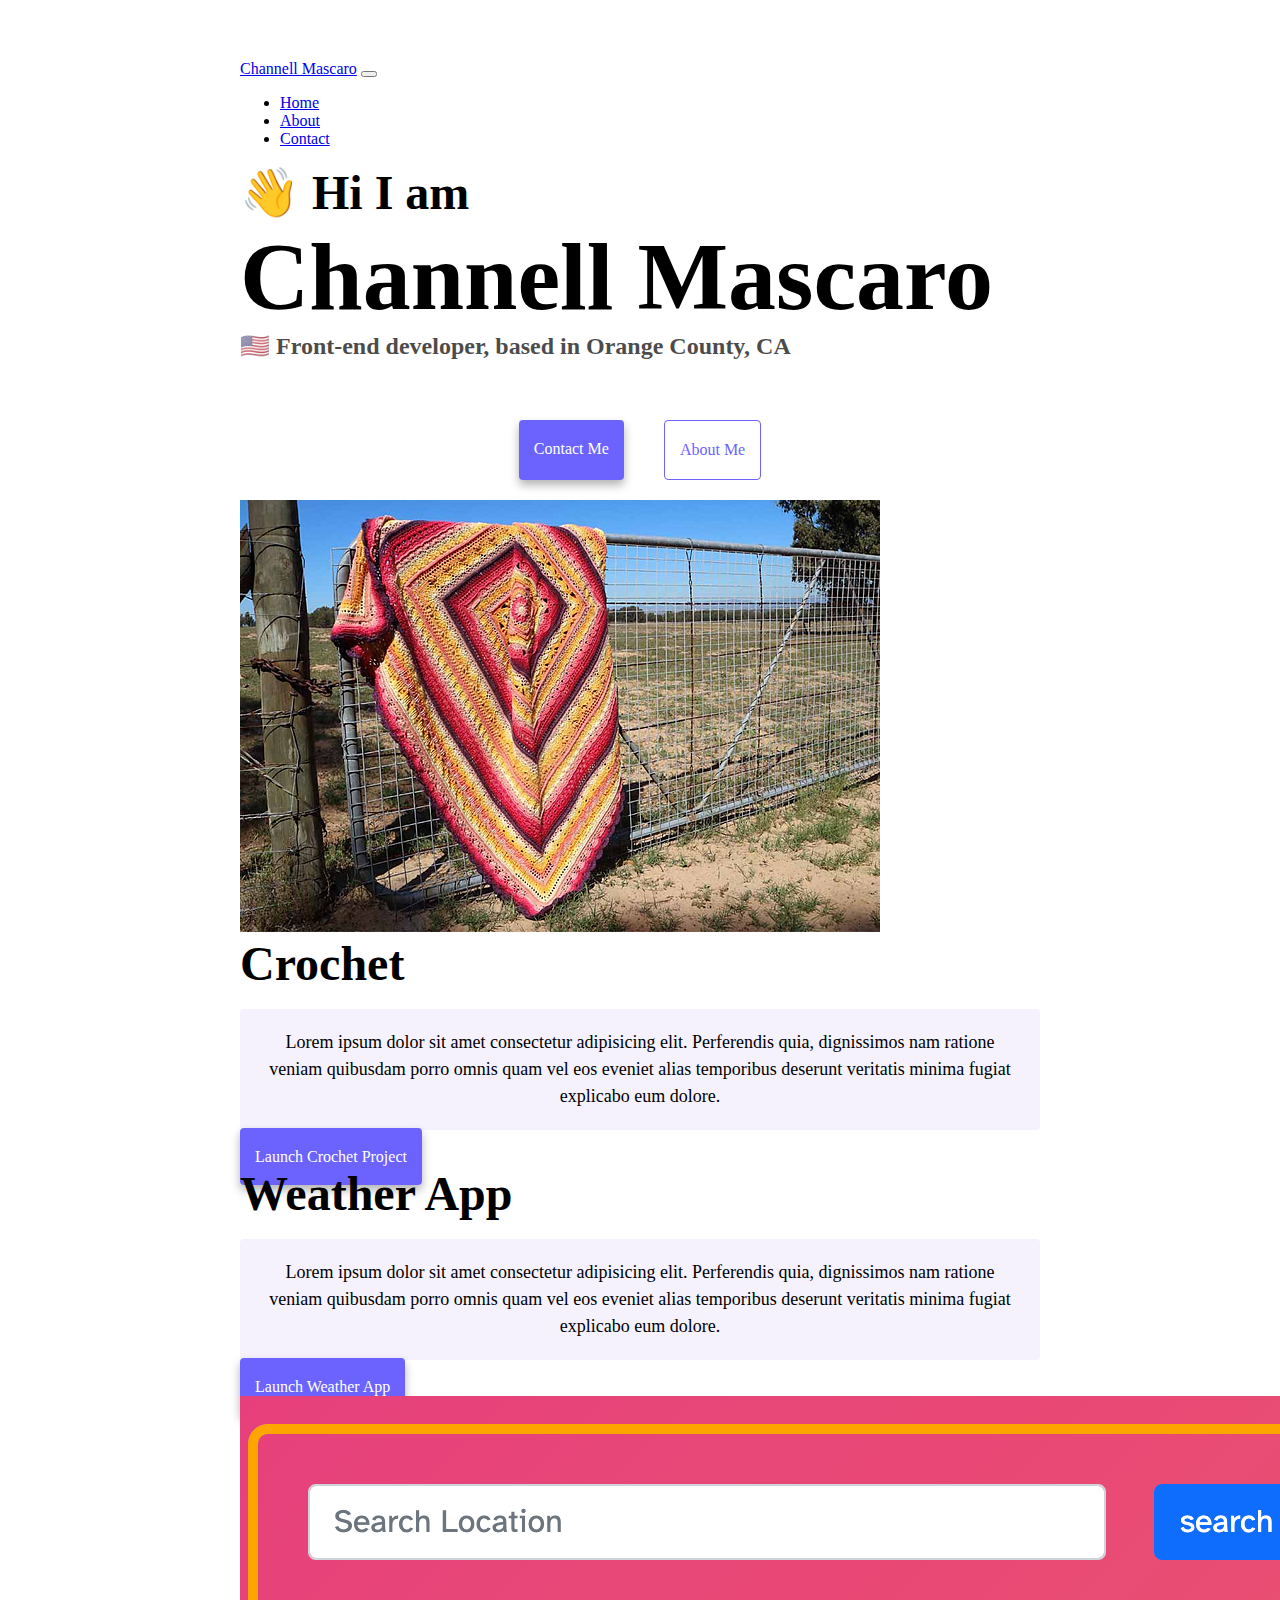
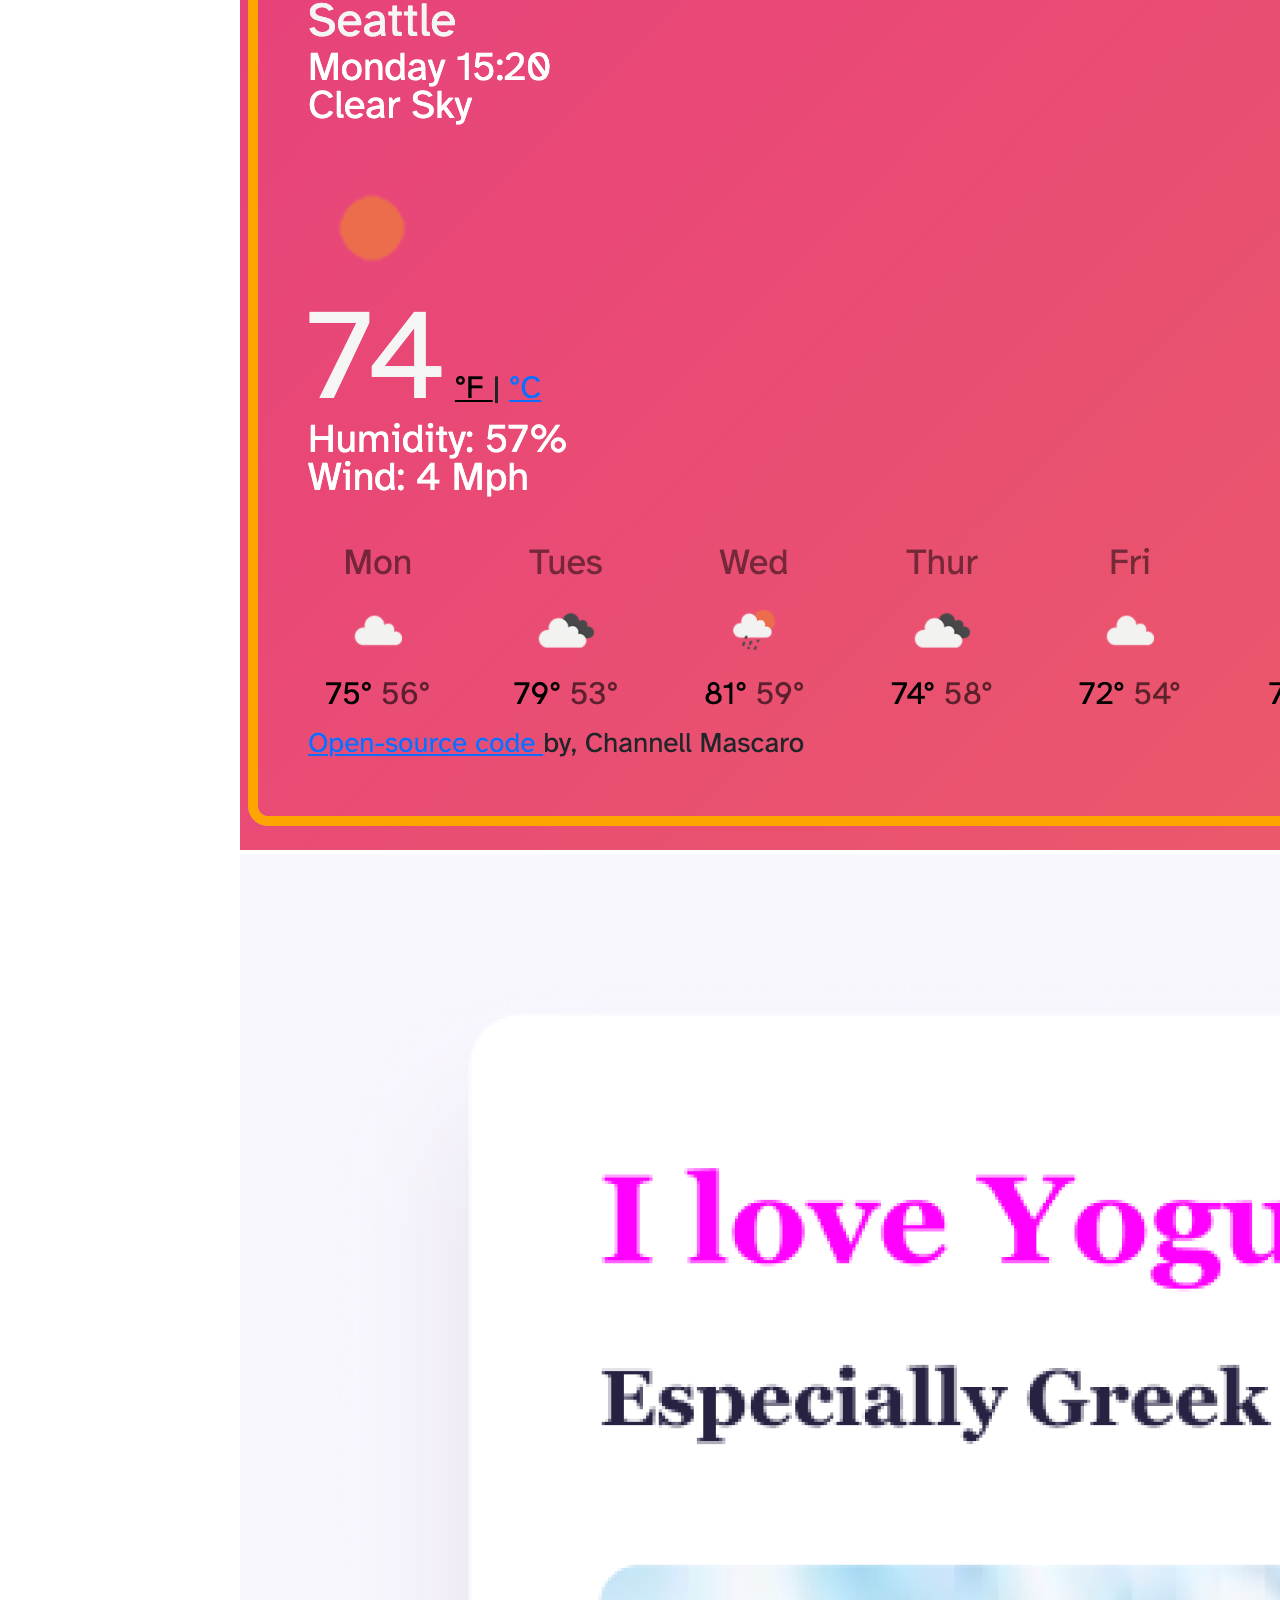
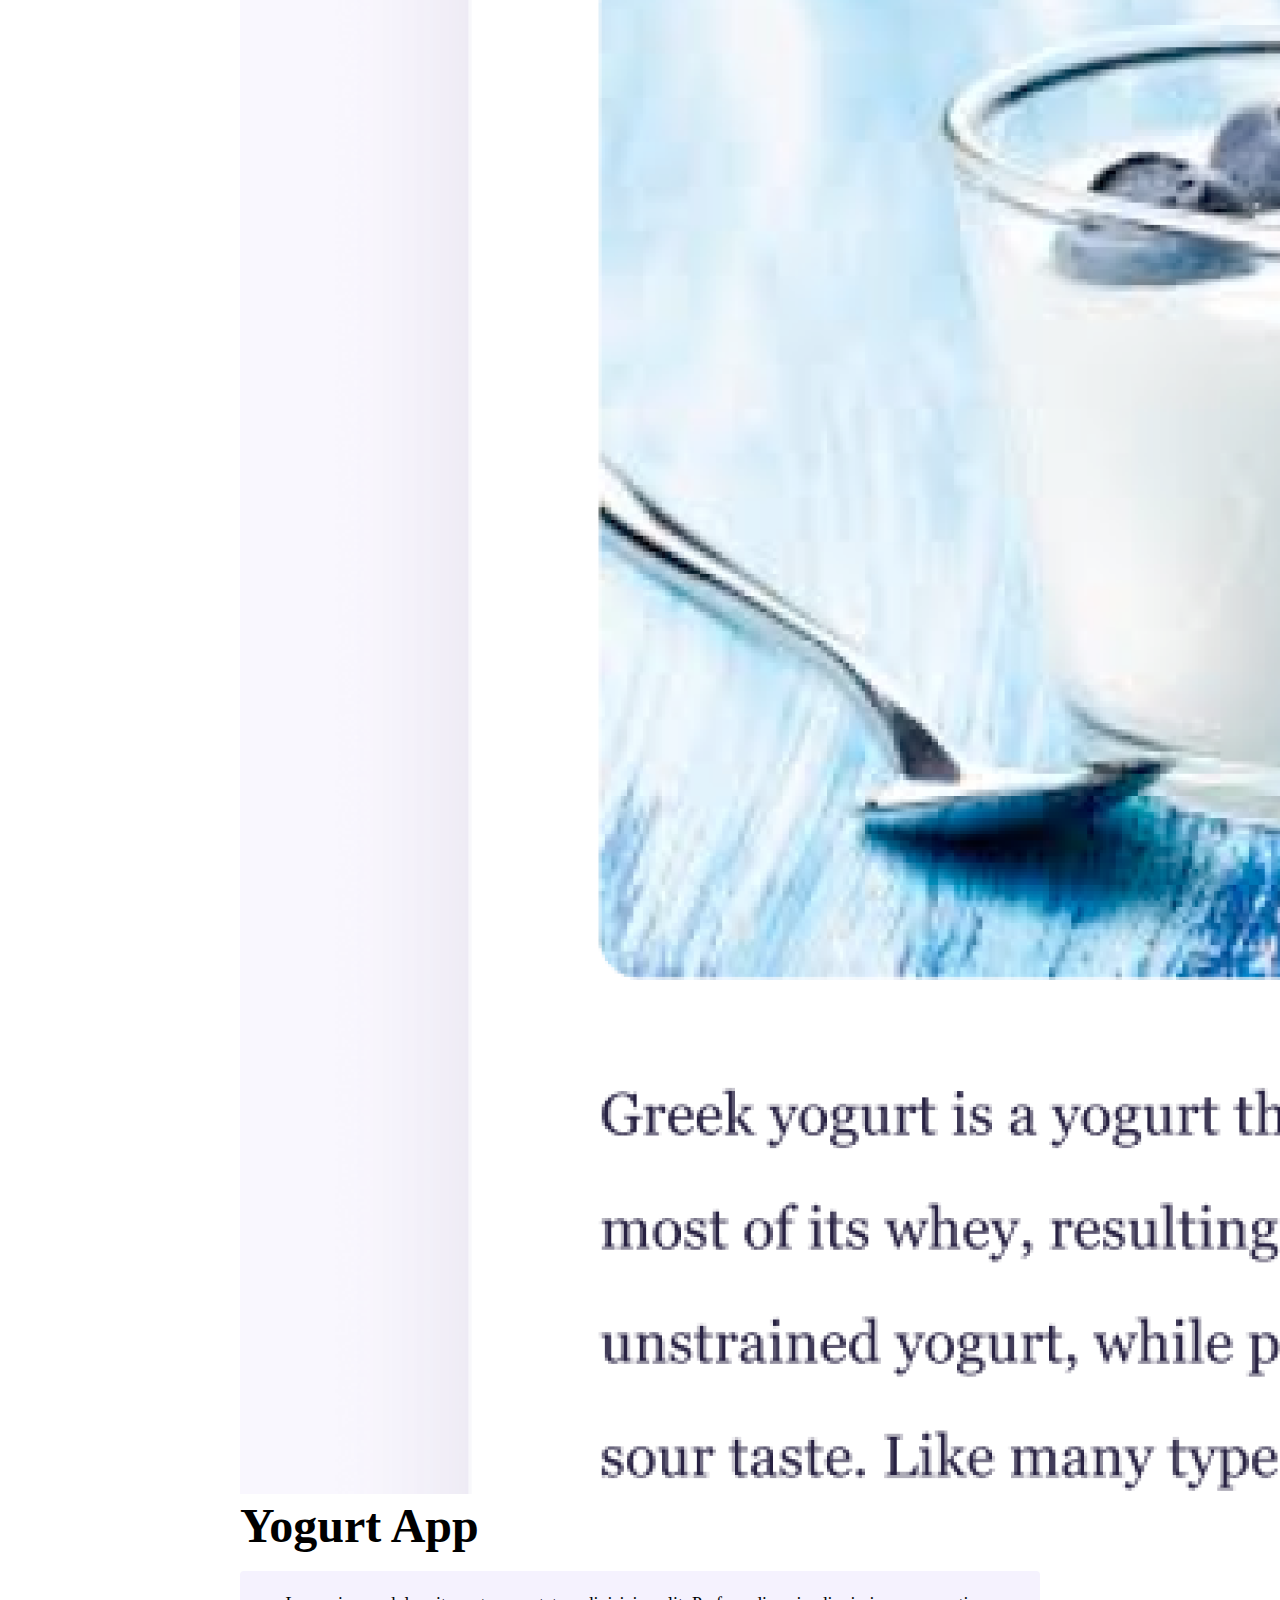
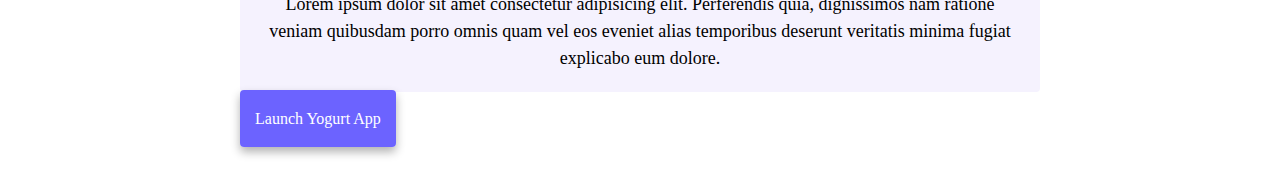
<file: index.html>
<!DOCTYPE html>
<html lang="en">
  <head>
    <meta charset="UTF-8" />
    <meta http-equiv="X-UA-Compatible" content="IE=edge" />
    <meta name="viewport" content="width=device-width, initial-scale=1.0" />
    <meta name="description" content="professional front-end developer portfolio in Orange County, CA" />

    <title>Channell Mascaro Portfolio</title>
    <link
      href="https://cdn.jsdelivr.net/npm/bootstrap@5.1.0/dist/css/bootstrap.min.css"
      rel="stylesheet"
      integrity="sha384-KyZXEAg3QhqLMpG8r+8fhAXLRk2vvoC2f3B09zVXn8CA5QIVfZOJ3BCsw2P0p/We"
      crossorigin="anonymous"
    />
    <script
      src="https://cdn.jsdelivr.net/npm/bootstrap@5.1.0/dist/js/bootstrap.bundle.min.js"
      integrity="sha384-U1DAWAznBHeqEIlVSCgzq+c9gqGAJn5c/t99JyeKa9xxaYpSvHU5awsuZVVFIhvj"
      crossorigin="anonymous"
    ></script>
    <link rel="stylesheet" href="style.css" />
  </head>
  <body>
    <nav class="navbar navbar-expand-lg navbar-light bg-light fixed-top">
      <div class="container-fluid">
        <a class="navbar-brand" href="#">Channell Mascaro</a>
        <button
          class="navbar-toggler"
          type="button"
          data-bs-toggle="collapse"
          data-bs-target="#navbarNav"
          aria-controls="navbarNav"
          aria-expanded="false"
          aria-label="Toggle navigation"
        >
          <span class="navbar-toggler-icon"></span>
        </button>
        <div class="collapse navbar-collapse" id="navbarNav">
          <ul class="navbar-nav">
            <li class="nav-item">
              <a class="nav-link active" aria-current="page" href="index.html"
                >Home</a
              >
            </li>
            <li class="nav-item">
              <a class="nav-link" href="about.html">About</a>
            </li>
            <li class="nav-item">
              <a class="nav-link" href="about.html#contact">Contact</a>
            </li>
          </ul>
        </div>
      </div>
    </nav>
    <h2 class="text-center">👋 Hi I am</h2>
    <h1 class="text-center">Channell Mascaro</h1>
    <h3 class="text-center">
      🇺🇸 Front-end developer, based in Orange County, CA
    </h3>
    <div class="navigation-links">
      <a href="about.html#contact" class="contact-link">Contact me</a>
      <a href="about.html" class="about-link">About me</a>
    </div>
    <div class="container">
      <div class="row">
        <div class="col-md-6">
          <img src="images/crochet.jpeg" alt="" class="img-fluid rounded" />
        </div>
        <div class="col-md-6">
          <h2 class="mb-2">Crochet</h2>
          <p>
            Lorem ipsum dolor sit amet consectetur adipisicing elit. Perferendis
            quia, dignissimos nam ratione veniam quibusdam porro omnis quam vel
            eos eveniet alias temporibus deserunt veritatis minima fugiat
            explicabo eum dolore.
          </p>
          <div class="mt-5">
            <a href="#" class="primary-link"> Launch Crochet Project</a>
          </div>
        </div>
      </div>
      <div class="row mt-5">
        <div class="col-md-6">
          <h2 class="mb-3">Weather App</h2>
          <p>
            Lorem ipsum dolor sit amet consectetur adipisicing elit. Perferendis
            quia, dignissimos nam ratione veniam quibusdam porro omnis quam vel
            eos eveniet alias temporibus deserunt veritatis minima fugiat
            explicabo eum dolore.
          </p>
          <div class="mb-5 mt-5">
            <a href="https://sleepy-bell-7e4a3d.netlify.app/" class="primary-link">Launch Weather App</a>
          </div>
        </div>
        <div class="col-md-6">
          <img src="images/weather.png" class="img-fluid rounded" />
        </div>
      </div>
     <div class="row mt-5">
       <div class="col-md-6">
         <img src="images/yogurt.png" class="img-fluid rounded">
       </div>
       <div class="col-md-6">
         <h2 class="mb-3">
           Yogurt App
         </h2>
         <p>
            Lorem ipsum dolor sit amet consectetur adipisicing elit. Perferendis
            quia, dignissimos nam ratione veniam quibusdam porro omnis quam vel
            eos eveniet alias temporibus deserunt veritatis minima fugiat
            explicabo eum dolore.
          </p>
          <div class="mt-5">
            <a href="#" class="primary-link">Launch Yogurt App</a>
          </div>
       </div>
      
     </div>
  </body>
</html>
</file>
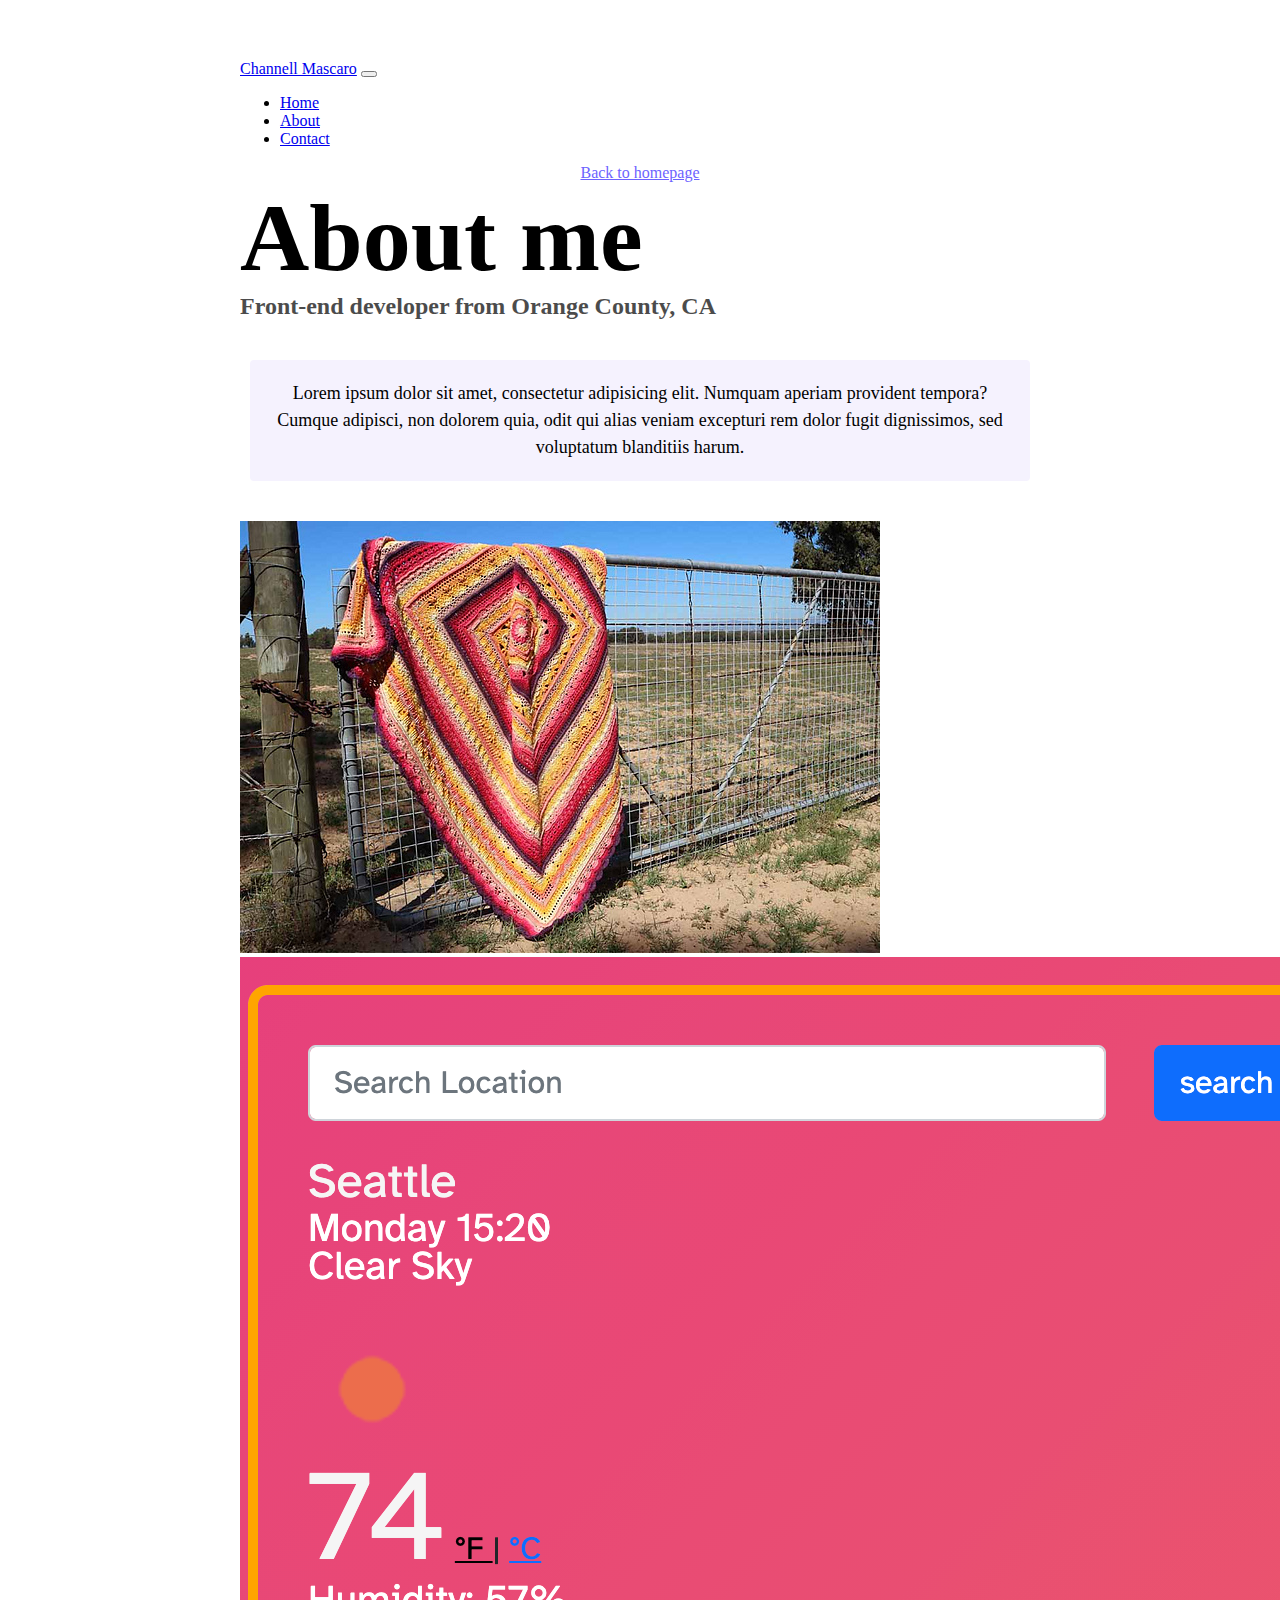
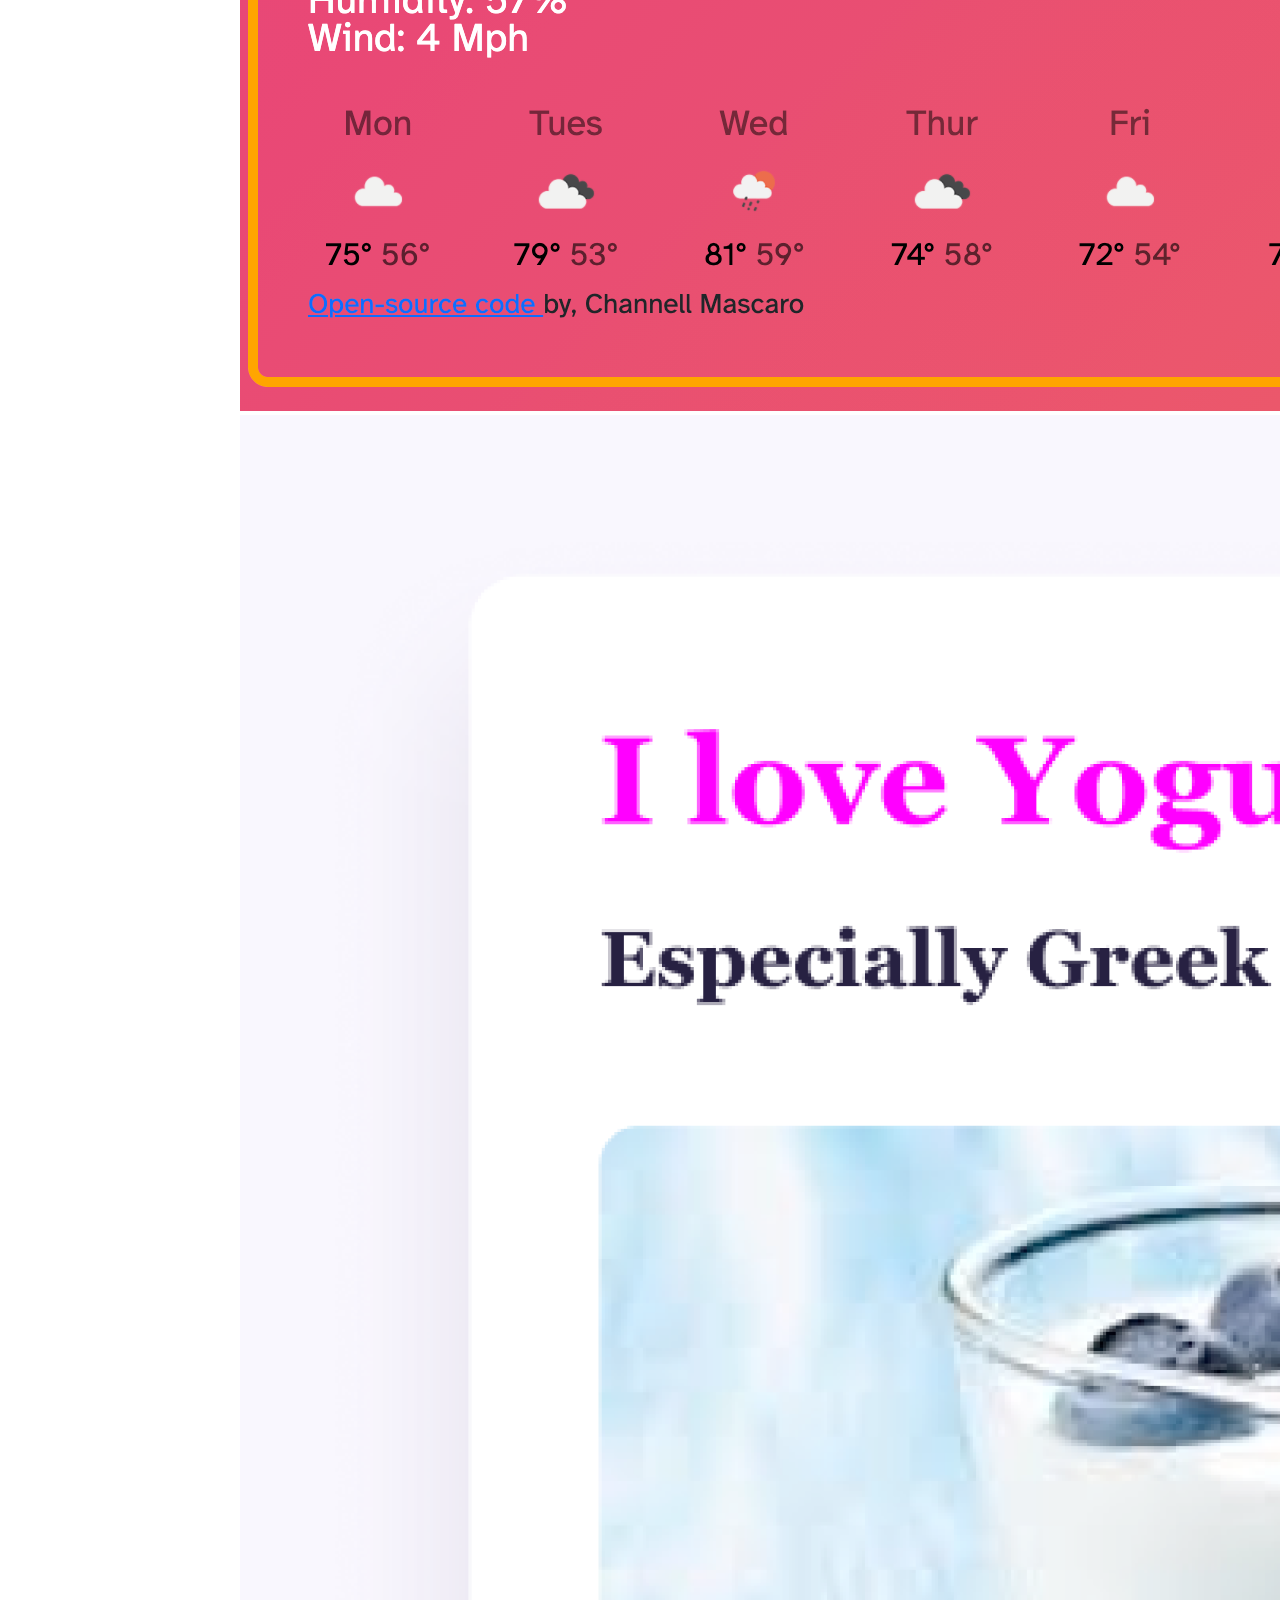
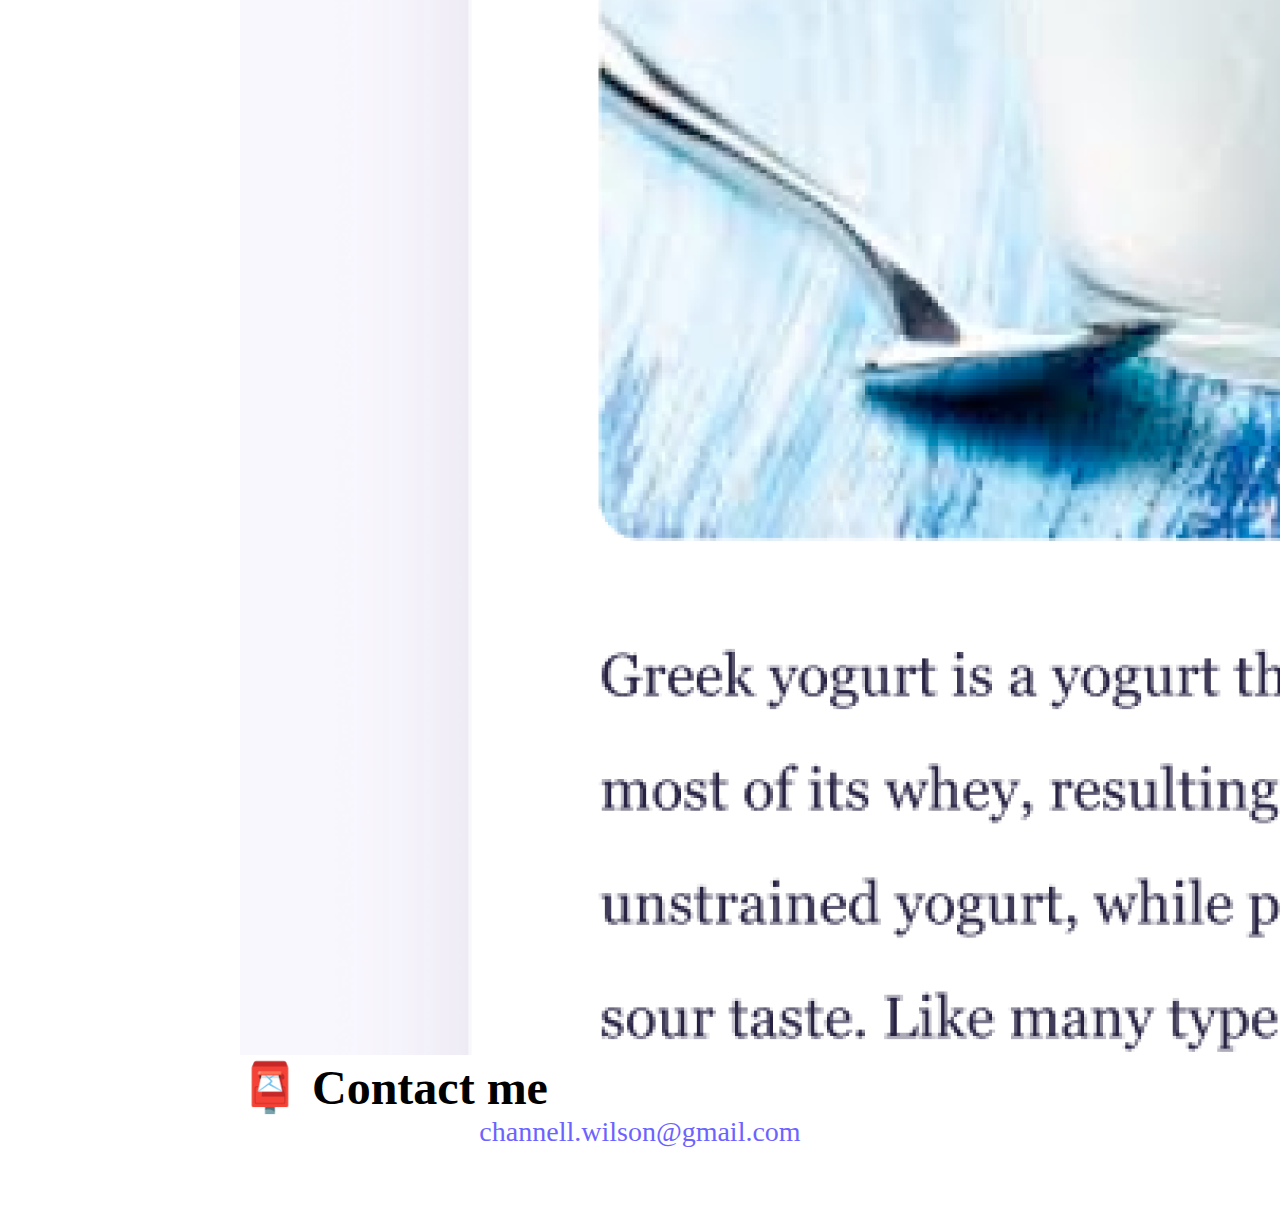
<file: about.html>
<!DOCTYPE html>
<html lang="en">
  <head>
    <meta charset="UTF-8" />
    <meta http-equiv="X-UA-Compatible" content="IE=edge" />
    <meta name="viewport" content="width=device-width, initial-scale=1.0" />
 <meta name="description" content= "learn about Channell and her journey into becoming a front-end developer">
    <title>About Channell Mascaro</title>
    <link
      href="https://cdn.jsdelivr.net/npm/bootstrap@5.1.0/dist/css/bootstrap.min.css"
      rel="stylesheet"
      integrity="sha384-KyZXEAg3QhqLMpG8r+8fhAXLRk2vvoC2f3B09zVXn8CA5QIVfZOJ3BCsw2P0p/We"
      crossorigin="anonymous"
    />
    <script
      src="https://cdn.jsdelivr.net/npm/bootstrap@5.1.0/dist/js/bootstrap.bundle.min.js"
      integrity="sha384-U1DAWAznBHeqEIlVSCgzq+c9gqGAJn5c/t99JyeKa9xxaYpSvHU5awsuZVVFIhvj"
      crossorigin="anonymous"
    ></script>

    <link rel="stylesheet" href="style.css" />
  </head>
  <body>
    <nav class="navbar navbar-expand-lg navbar-light bg-light fixed-top">
      <div class="container-fluid">
        <a class="navbar-brand" href="#">Channell Mascaro</a>
        <button
          class="navbar-toggler"
          type="button"
          data-bs-toggle="collapse"
          data-bs-target="#navbarNav"
          aria-controls="navbarNav"
          aria-expanded="false"
          aria-label="Toggle navigation"
        >
          <span class="navbar-toggler-icon"></span>
        </button>
        <div class="collapse navbar-collapse" id="navbarNav">
          <ul class="navbar-nav">
            <li class="nav-item">
              <a class="nav-link active" aria-current="page" href="index.html"
                >Home</a
              >
            </li>
            <li class="nav-item">
              <a class="nav-link" href="about.html">About</a>
            </li>
            <li class="nav-item">
              <a class="nav-link" href="about.html#contact">Contact</a>
            </li>
          </ul>
        </div>
      </div>
    </nav>
    <a href="index.html" class="homepage-link">Back to homepage</a>
    <h1 class="text-center">About me</h1>
    <h3 class="text-center">Front-end developer from Orange County, CA</h3>
    <div class="about-paragraphs text-center">
      <p>
        Lorem ipsum dolor sit amet, consectetur adipisicing elit. Numquam
        aperiam provident tempora? Cumque adipisci, non dolorem quia, odit qui
        alias veniam excepturi rem dolor fugit dignissimos, sed voluptatum
        blanditiis harum.
      </p>
    </div>
    <div class="container">
      <div class="row">
        <div class="col-sm-4">
          <img src="images/crochet.jpeg" class="img-fluid p-2 rounded" />
        </div>
        <div class="col-sm-4">
          <img src="images/weather.png" class="img-fluid p-2 rounded" />
        </div>
        <div class="col-sm-4">
          <img src="images/yogurt.png" class="img-fluid p-2 rounded" />
        </div>
      </div>
    </div>

    <div id="contact" class="mt-5">
      <h2 class="text-center">📮 Contact me</h2>
      <a href="mailto:channell.wilson@gmail.com" class="email-link">
        channell.wilson@gmail.com
      </a>
    </div>
  </body>
</html>
</file>
<file: style.css>
:root {
  --primary-color: #6c63ff;
  --secondary-color: #f5f2fe;
  --box-shadow: 0 5px 10px rgba(0, 0, 0, 0.3);
}

body {
  margin: 60px auto;
  max-width: 800px;
}

h1,
h2,
h3 {
  margin: 0;
}

h1 {
  font-size: 96px;
}

h2 {
  font-size: 48px;
}

h3 {
  font-size: 24px;
  opacity: 0.7;
}

p {
  background: var(--secondary-color);
  padding: 20px;
  border-radius: 4px;
  font-size: 18px;
  line-height: 1.5;
  text-align: center;
}

.navigation-links {
  display: flex;
  margin-top: 40px;
  justify-content: center;
}

.navigation-links a {
  margin: 20px;
  border-radius: 4px;
  padding: 20px 15px;
  text-decoration: none;
  text-transform: capitalize;
}

.contact-link {
  background: var(--primary-color);
  box-shadow: var(--box-shadow);
  color: white;
}

.about-link {
  color: var(--primary-color);
  border: 1px solid var(--primary-color);
}

.homepage-link {
  color: var(--primary-color);
  text-align: center;
  display: block;
}

.about-paragraphs {
  display: flex;
  margin: 30px 0;
}

.about-paragraphs p {
  margin: 10px;
}

.email-link {
  display: flex;
  justify-content: center;
  color: var(--primary-color);
  font-size: 28px;
  text-decoration: none;
}

.email-link:hover {
  text-decoration: underline;
}
.navbar {
  display: flex;
  justify-content: space-between;
}
.row {
  display: flex;
  flex-wrap: wrap;
}

.primary-link {
  border-radius: 4px;
  padding: 20px 15px;
  text-decoration: none;
  text-transform: capitalize;
  background: var(--primary-color);
  box-shadow: var(--box-shadow);
  color: white;
}
</file>
